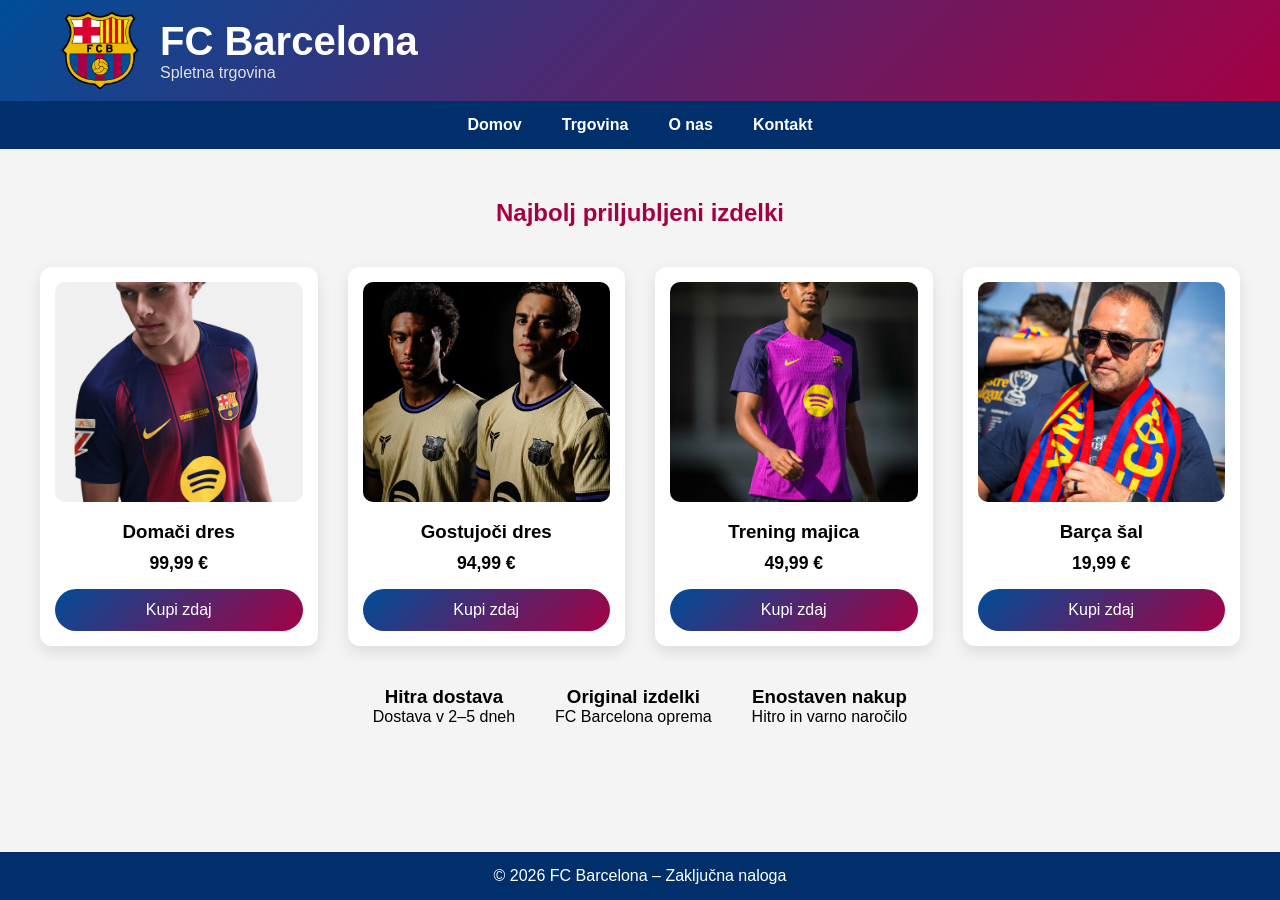
<file: index.html>
<!DOCTYPE html>
<html lang="sl">
<head>
    <meta charset="UTF-8">
    <title>FC Barcelona – Spletna trgovina</title>
    <link rel="stylesheet" href="style.css">
</head>
<body>

<header class="header">
    <div class="header-content">
        <img src="slike/logo.webp" alt="FC Barcelona logo" class="logo">

        <div class="header-text">
            <h1>FC Barcelona</h1>
            <p>Spletna trgovina</p>
        </div>
    </div>
</header>


<nav>
    <ul>
        <li><a href="#">Domov</a></li>
        <li><a href="trgovina.html">Trgovina</a></li>
        <li><a href="onas.html">O nas</a></li>
        <li><a href="kontakt.html">Kontakt</a></li>
    </ul>
</nav>

<main>
    <h2>Najbolj priljubljeni izdelki</h2>

    <div class="products">
       
        <div class="product">
            <img src="slike/dres-domaci.webp" alt="Domači dres">
            <h3>Domači dres</h3>
            <p class="price">99,99 €</p>
            <a href="PROCESOR.php?ImeIzdelek=Domači dres 2024/25">
            <button>Kupi zdaj</button>
        </a>
        </div>


        <div class="product">
            <img src="slike/dres-gostujoci.webp" alt="Gostujoči dres">
            <h3>Gostujoči dres</h3>
            <p class="price">94,99 €</p>
            <a href="PROCESOR.php?ImeIzdelek=Gostujoči dres">
            <button>Kupi zdaj</button>
        </a>
        </div>

        <div class="product">
            <img src="slike/trening-majca.webp" alt="Trening majica">
            <h3>Trening majica</h3>
            <p class="price">49,99 €</p>
            <a href="PROCESOR.php?ImeIzdelek=Trening majica">
            <button>Kupi zdaj</button>
        </a>
        </div>

        <div class="product">
            <img src="slike/sal.webp" alt="Barça šal">
            <h3>Barça šal</h3>
            <p class="price">19,99 €</p>
            <a href="PROCESOR.php?ImeIzdelek=Barça šal">
            <button>Kupi zdaj</button>
        </a>
        </div>

    </div>

<section class="features">

<div class="feature">
<h3>Hitra dostava</h3>
<p>Dostava v 2–5 dneh</p>
</div>

<div class="feature">
<h3>Original izdelki</h3>
<p>FC Barcelona oprema</p>
</div>

<div class="feature">
<h3>Enostaven nakup</h3>
<p>Hitro in varno naročilo</p>
</div>

</section>
</main>

<footer>
    <p>© 2026 FC Barcelona – Zaključna naloga</p>
</footer>

</body>
</html>
</file>
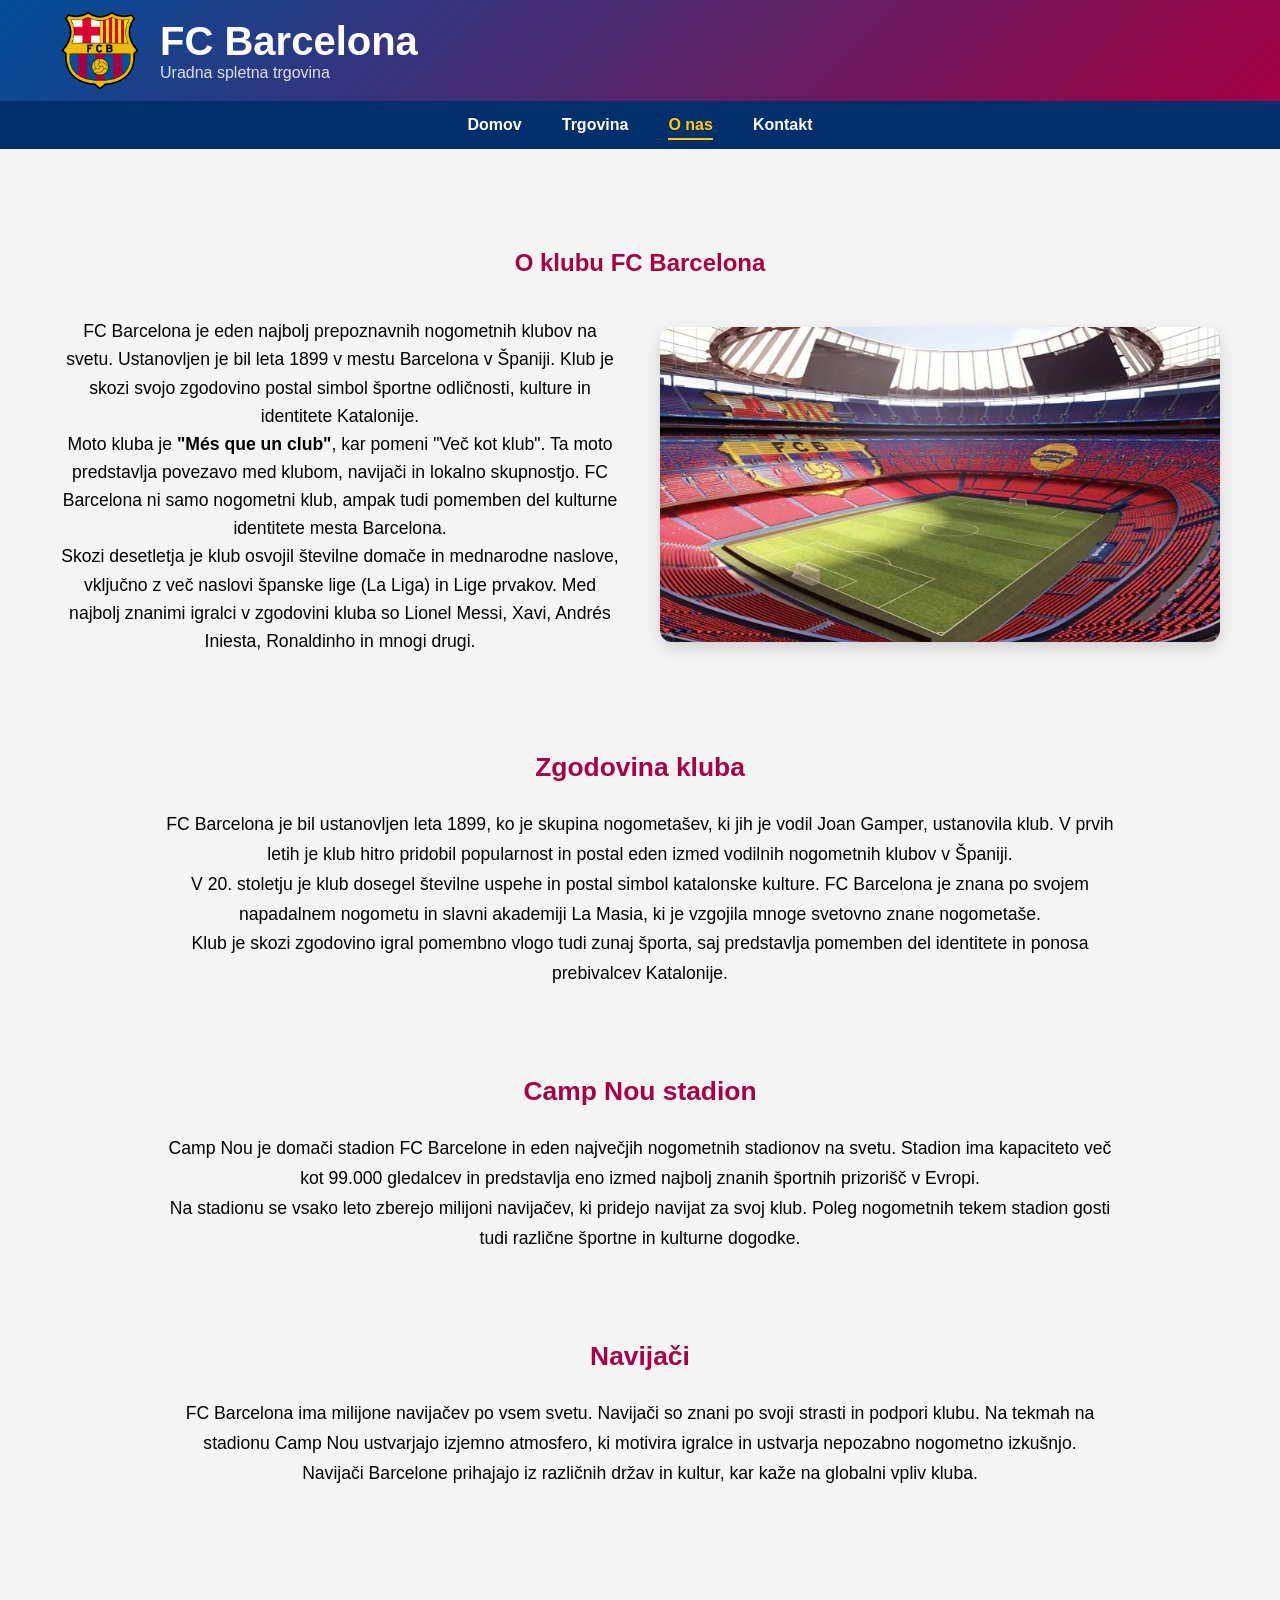
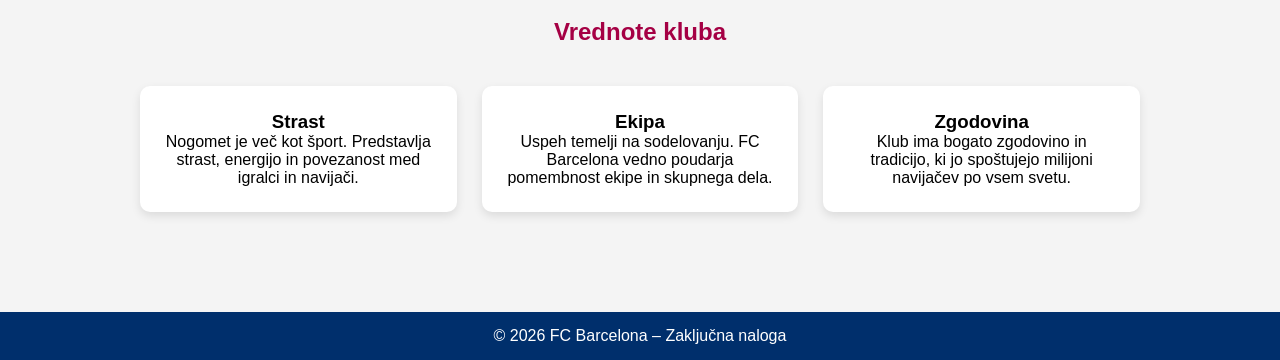
<file: onas.html>
<!DOCTYPE html>
<html lang="sl">
<head>
<meta charset="UTF-8">
<title>O nas – FC Barcelona</title>
<link rel="stylesheet" href="style.css">
</head>

<body>

<header class="header">
<div class="header-content">

<img src="slike/logo.webp" alt="FC Barcelona logo" class="logo">

<div class="header-text">
<h1>FC Barcelona</h1>
<p>Uradna spletna trgovina</p>
</div>

</div>
</header>

<nav>
<ul class="nav-links">
<li><a href="index.html">Domov</a></li>
<li><a href="trgovina.html">Trgovina</a></li>
<li><a href="onas.html" class="active">O nas</a></li>
<li><a href="kontakt.html">Kontakt</a></li>
</ul>
</nav>

<main>

<section class="about">

<h2>O klubu FC Barcelona</h2>

<div class="about-container">

<div class="about-text">

<p>
FC Barcelona je eden najbolj prepoznavnih nogometnih klubov na svetu.
Ustanovljen je bil leta 1899 v mestu Barcelona v Španiji. Klub je skozi
svojo zgodovino postal simbol športne odličnosti, kulture in identitete
Katalonije.
</p>

<p>
Moto kluba je <strong>"Més que un club"</strong>, kar pomeni
"Več kot klub". Ta moto predstavlja povezavo med klubom, navijači
in lokalno skupnostjo. FC Barcelona ni samo nogometni klub, ampak
tudi pomemben del kulturne identitete mesta Barcelona.
</p>

<p>
Skozi desetletja je klub osvojil številne domače in mednarodne
naslove, vključno z več naslovi španske lige (La Liga) in
Lige prvakov. Med najbolj znanimi igralci v zgodovini kluba so
Lionel Messi, Xavi, Andrés Iniesta, Ronaldinho in mnogi drugi.
</p>

</div>

<div class="about-image">
<img src="slike/stadion.webp" alt="Camp Nou stadion">
</div>

</div>

</section>


<section class="history">

<h2>Zgodovina kluba</h2>

<p>
FC Barcelona je bil ustanovljen leta 1899, ko je skupina nogometašev,
ki jih je vodil Joan Gamper, ustanovila klub. V prvih letih je klub
hitro pridobil popularnost in postal eden izmed vodilnih nogometnih
klubov v Španiji.
</p>

<p>
V 20. stoletju je klub dosegel številne uspehe in postal simbol
katalonske kulture. FC Barcelona je znana po svojem napadalnem
nogometu in slavni akademiji La Masia, ki je vzgojila mnoge
svetovno znane nogometaše.
</p>

<p>
Klub je skozi zgodovino igral pomembno vlogo tudi zunaj športa,
saj predstavlja pomemben del identitete in ponosa prebivalcev
Katalonije.
</p>

</section>


<section class="stadium">

<h2>Camp Nou stadion</h2>

<p>
Camp Nou je domači stadion FC Barcelone in eden največjih nogometnih
stadionov na svetu. Stadion ima kapaciteto več kot 99.000 gledalcev
in predstavlja eno izmed najbolj znanih športnih prizorišč v Evropi.
</p>

<p>
Na stadionu se vsako leto zberejo milijoni navijačev, ki pridejo
navijat za svoj klub. Poleg nogometnih tekem stadion gosti tudi
različne športne in kulturne dogodke.
</p>

</section>


<section class="fans">

<h2>Navijači</h2>

<p>
FC Barcelona ima milijone navijačev po vsem svetu. Navijači so znani
po svoji strasti in podpori klubu. Na tekmah na stadionu Camp Nou
ustvarjajo izjemno atmosfero, ki motivira igralce in ustvarja
nepozabno nogometno izkušnjo.
</p>

<p>
Navijači Barcelone prihajajo iz različnih držav in kultur,
kar kaže na globalni vpliv kluba.
</p>

</section>


<section class="values">

<h2>Vrednote kluba</h2>

<div class="values-grid">

<div class="value-card">
<h3>Strast</h3>
<p>
Nogomet je več kot šport. Predstavlja strast, energijo in
povezanost med igralci in navijači.
</p>
</div>

<div class="value-card">
<h3>Ekipa</h3>
<p>
Uspeh temelji na sodelovanju. FC Barcelona vedno poudarja
pomembnost ekipe in skupnega dela.
</p>
</div>

<div class="value-card">
<h3>Zgodovina</h3>
<p>
Klub ima bogato zgodovino in tradicijo, ki jo spoštujejo
milijoni navijačev po vsem svetu.
</p>
</div>

</div>

</section>

</main>

<footer>
<p>© 2026 FC Barcelona – Zaključna naloga</p>
</footer>

</body>
</html>
</file>
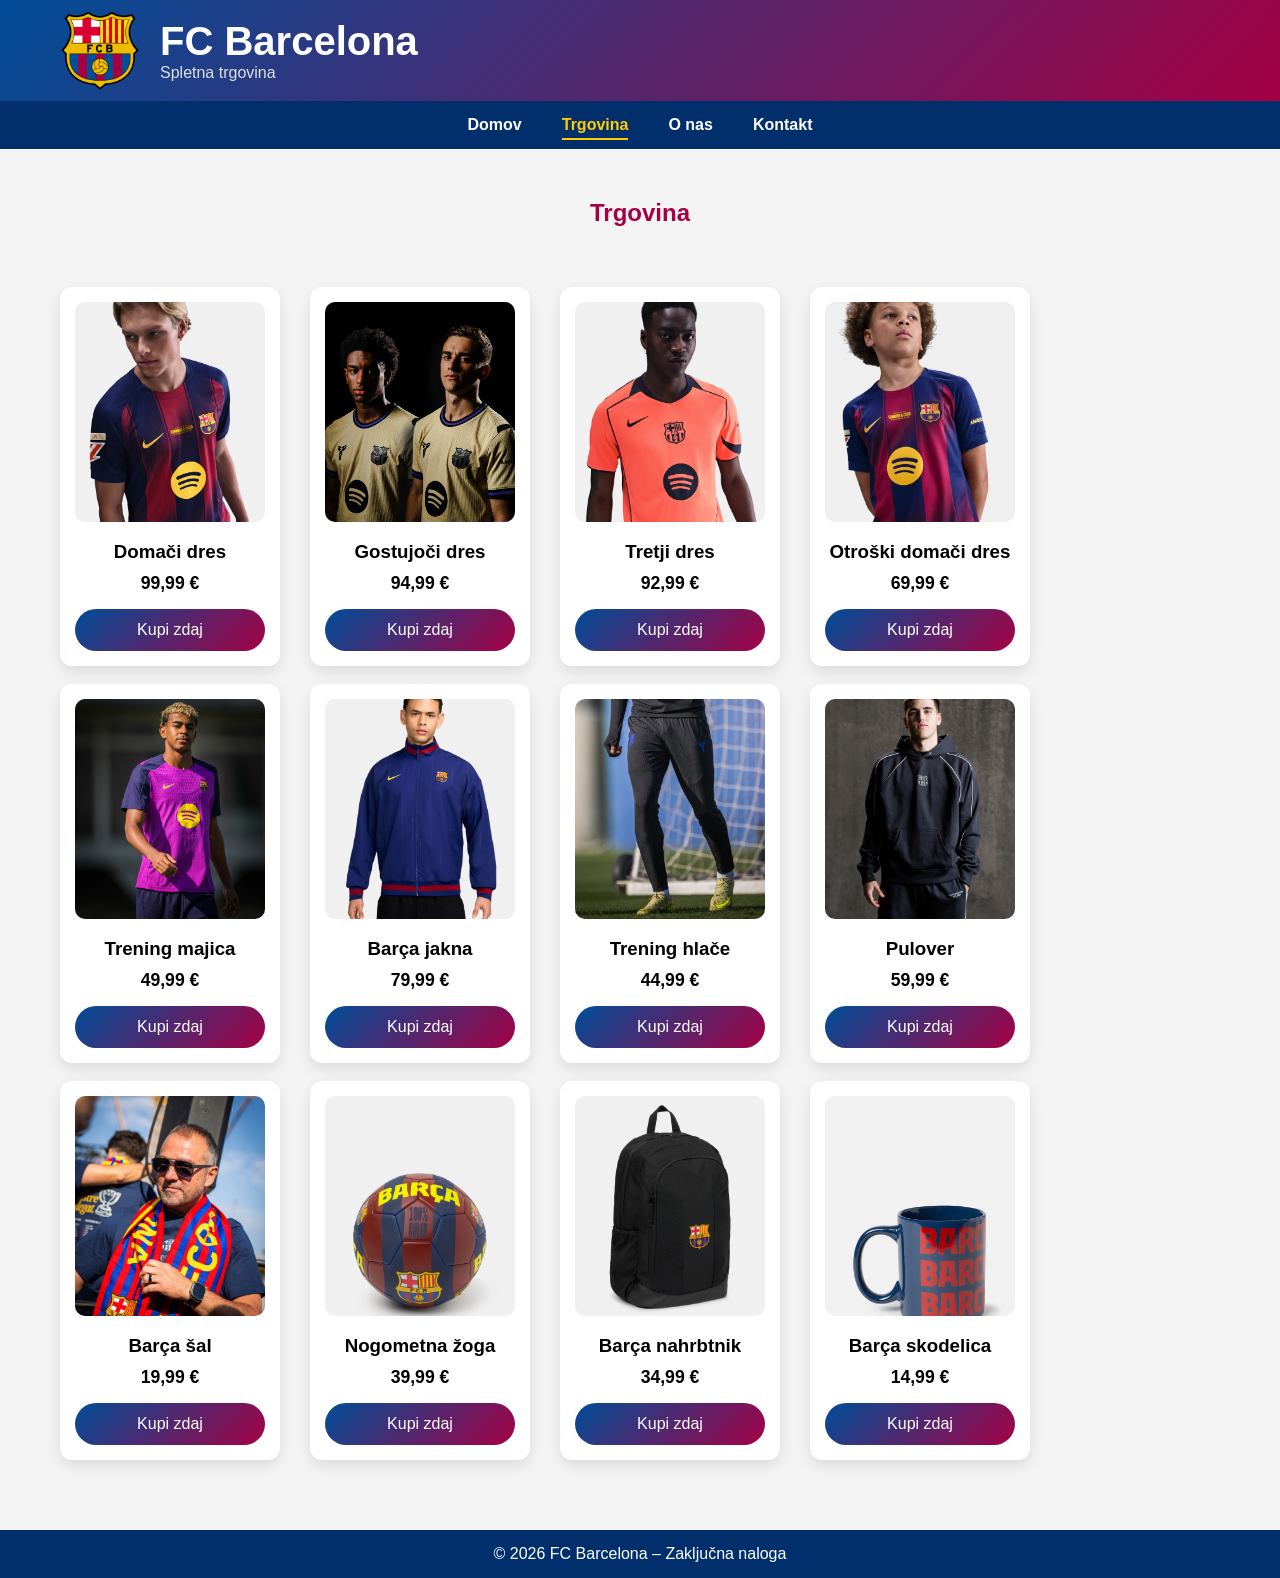
<file: trgovina.html>
<!DOCTYPE html>
<html lang="sl">
<head>
    <meta charset="UTF-8">
    <title>Trgovina – FC Barcelona</title>
    <link rel="stylesheet" href="style.css">
</head>
<body>

<header class="header">
    <div class="header-content">
        <img src="slike/logo.webp" alt="FC Barcelona logo" class="logo">
        <div class="header-text">
            <h1>FC Barcelona</h1>
            <p>Spletna trgovina</p>
        </div>
    </div>
</header>

<nav>
    <ul class="nav-links">
        <li><a href="index.html">Domov</a></li>
        <li><a href="trgovina.html" class="active">Trgovina</a></li>
        <li><a href="onas.html">O nas</a></li>
        <li><a href="kontakt.html">Kontakt</a></li>
    </ul>
</nav>

<main>
    <h2>Trgovina</h2>
    <div class="shop-container">
        <section class="shop-content">

            <section id="dresi" class="category-section">
                <div class="products">

                    <div class="product">
                        <img src="slike/dres-domaci.webp" alt="Domači dres">
                        <h3>Domači dres</h3>
                        <p class="price">99,99 €</p>
                        <a href="PROCESOR.php?ImeIzdelek=Domači dres 2024/25">
                        <button>Kupi zdaj</button>
                    </a>
                    </div>

                    <div class="product">
                        <img src="slike/dres-gostujoci.webp" alt="Gostujoči dres">
                        <h3>Gostujoči dres</h3>
                        <p class="price">94,99 €</p>
                        <a href="PROCESOR.php?ImeIzdelek=Gostujoči dres">
                        <button>Kupi zdaj</button>
                    </a>
                    </div>

                    <div class="product">
                        <img src="slike/dres-tretji.webp" alt="Tretji dres">
                        <h3>Tretji dres</h3>
                        <p class="price">92,99 €</p>
                        <a href="PROCESOR.php?ImeIzdelek=Tretji dres">
                        <button>Kupi zdaj</button>
                    </a>
                    </div>

                    <div class="product">
                        <img src="slike/dres-otroski.webp" alt="Otroški dres">
                        <h3>Otroški domači dres</h3>
                        <p class="price">69,99 €</p>
                        <a href="PROCESOR.php?ImeIzdelek=Otroški dres">
                        <button>Kupi zdaj</button>
                    </a>
                    </div>

                </div>
            </section>
            <br>
            <section id="trening" class="category-section">
                <div class="products">

                    <div class="product">
                        <img src="slike/trening-majca.webp" alt="Trening majica">
                        <h3>Trening majica</h3>
                        <p class="price">49,99 €</p>
                        <a href="PROCESOR.php?ImeIzdelek=Trening majica">
                            <button>Kupi zdaj</button>
                        </a>
                    </div>

                    <div class="product">
                        <img src="slike/jakna.webp" alt="Barça jakna">
                        <h3>Barça jakna</h3>
                        <p class="price">79,99 €</p>
                        <a href="PROCESOR.php?ImeIzdelek=Jakna">
                            <button>Kupi zdaj</button>
                        </a>
                    </div>

                    <div class="product">
                        <img src="slike/trening-hlace.webp" alt="Trening hlače">
                        <h3>Trening hlače</h3>
                        <p class="price">44,99 €</p>
                        <a href="PROCESOR.php?ImeIzdelek=Trening hlače">
                            <button>Kupi zdaj</button>
                        </a>
                    </div>

                    <div class="product">
                        <img src="slike/pulover.webp" alt="Pulover">
                        <h3>Pulover</h3>
                        <p class="price">59,99 €</p>
                        <a href="PROCESOR.php?ImeIzdelek=Pulover">
                            <button>Kupi zdaj</button>
                        </a>
                    </div>

                </div>
            </section>
            <br>
            <section id="navijaska" class="category-section">
                <div class="products">

                    <div class="product">
                        <img src="slike/sal.webp" alt="Barça šal">
                        <h3>Barça šal</h3>
                        <p class="price">19,99 €</p>
                        <a href="PROCESOR.php?ImeIzdelek=Barça šal">
                        <button>Kupi zdaj</button>
                    </a>
                    </div>

                    <div class="product">
                        <img src="slike/zoga.webp" alt="Nogometna žoga">
                        <h3>Nogometna žoga</h3>
                        <p class="price">39,99 €</p>
                        <a href="PROCESOR.php?ImeIzdelek=Nogometna žoga">
                            <button>Kupi zdaj</button>
                        </a>
                    </div>

                    <div class="product">
                        <img src="slike/nahrbtnik.webp" alt="Barça nahrbtnik">
                        <h3>Barça nahrbtnik</h3>
                        <p class="price">34,99 €</p>
                        <a href="PROCESOR.php?ImeIzdelek=Barça nahrbtnik">
                            <button>Kupi zdaj</button>
                        </a>
                    </div>

                    <div class="product">
                        <img src="slike/skodelica.webp" alt="Barça skodelica">
                        <h3>Barça skodelica</h3>
                        <p class="price">14,99 €</p>
                        <a href="PROCESOR.php?ImeIzdelek=Barça skodelica">
                            <button>Kupi zdaj</button>
                        </a>
                    </div>

                </div>
            </section>

        </section>
    </div>
</main>

<footer>
    <p>© 2026 FC Barcelona – Zaključna naloga</p>
</footer>

</body>
</html>
</file>
<file: style.css>
html{
scroll-behavior:smooth;
}

* {
    margin: 0;
    padding: 0;
    box-sizing: border-box;
    font-family: Arial, Helvetica, sans-serif;
}

/* Layout – footer vedno spodaj */
body {
    min-height: 100vh;
    display: flex;
    flex-direction: column;
    background-color: #f4f4f4;
}

/* HEADER */
.header {
    background: linear-gradient(135deg, #004d98, #a50044);
    padding: 10px 40px;
}

.header-content {
    display: flex;
    align-items: center;
    max-width: 1200px;
	padding-left: 20px;
}

.logo {
    width: 80px;
    height: auto;
    margin-right: 20px;
}

.header-text h1 {
    color: white;
    font-size: 2.5rem;
}

.header-text p {
    color: #e0e0e0;
    font-size: 1rem;
}

/* NAV */
nav {
    background-color: #002f6c;
}

nav ul {
    list-style: none;
    display: flex;
    justify-content: center;
}

nav li {
    margin: 15px 20px;
}

nav a {
    color: white;
    text-decoration: none;
    font-weight: bold;
}

nav a:hover {
    color: #ffcc00;
}

/* MAIN */
main {
    flex: 1;
    padding: 50px 30px;
    text-align: center;
}

main h2 {
    margin-bottom: 40px;
    color: #a50044;
}

/* PRODUCTS GRID */
.products {
    display: grid;
    grid-template-columns: repeat(auto-fit, minmax(220px, 1fr));
    gap: 30px;
    max-width: 1200px;
    margin: auto;
}

/* PRODUCT CARD */
.product {
    background-color: white;
    border-radius: 12px;
    padding: 15px;
    box-shadow: 0 6px 15px rgba(0,0,0,0.1);
    transition: transform 0.3s;
}

.product:hover {
    transform: translateY(-5px);
}

.product img {
    width: 100%;
    height: 220px;        /* VEČJE okno */
    object-fit: cover;   /* lep “shop look” */
    border-radius: 10px;
    margin-bottom: 15px;
}



.product h3 {
    margin-bottom: 10px;
}

.price {
    font-size: 1.1rem;
    font-weight: bold;
    margin-bottom: 15px;
}

/* BUTTON */
.product button {
    background: linear-gradient(135deg, #004d98, #a50044);
    color: white;
    border: none;
    padding: 12px;
    width: 100%;
    border-radius: 25px;
    font-size: 1rem;
    cursor: pointer;
    transition: opacity 0.3s, transform 0.2s;
}

.product button:hover {
    opacity: 0.9;
    transform: scale(1.03);
}

/* FOOTER */
footer {
    background-color: #002f6c;
    color: white;
    text-align: center;
    padding: 15px;
}

.nav-links a.active {
    color: #ffcc00;
    border-bottom: 2px solid #ffcc00;
    padding-bottom: 5px;
}


.shop-container{
display:flex;
gap:40px;
max-width:1200px;
margin:auto;
}

.shop-filter{
width:200px;
text-align:left;
}

.shop-filter h3{
margin-bottom:15px;
}

.shop-filter ul{
list-style:none;
}

.shop-filter li{
margin-bottom:10px;
}

.shop-filter a{
text-decoration:none;
color:#002f6c;
font-weight:bold;
}

.shop-filter a:hover{
color:#a50044;
}







/* O NAS */









.about{
max-width:1200px;
margin:auto;
padding:50px 20px;
}

.about-container{
display:flex;
gap:40px;
align-items:center;
margin-top:30px;
}

.about-text{
flex:1;
font-size:1.1rem;
line-height:1.6;
}

.about-image{
flex:1;
}

.about-image img{
width:100%;
border-radius:12px;
box-shadow:0 6px 15px rgba(0,0,0,0.15);
}

.values{
background:#f4f4f4;
padding:50px 20px;
margin-top:40px;
}

.values-grid{
display:grid;
grid-template-columns:repeat(auto-fit,minmax(220px,1fr));
gap:25px;
max-width:1000px;
margin:auto;
margin-top:30px;
}

.value-card{
background:white;
padding:25px;
border-radius:10px;
box-shadow:0 4px 10px rgba(0,0,0,0.1);
text-align:center;
}


.history,
.stadium,
.fans{
max-width:1000px;
margin:auto;
padding:40px 20px;
line-height:1.7;
font-size:1.1rem;
}

.history h2,
.stadium h2,
.fans h2{
margin-bottom:20px;
color:#a50044;
}











/* KONTAKT */





.contact-page {
    max-width: 1200px;
    margin: auto;
    padding: 50px 20px;
}

.contact-page h2 {
    text-align: center;
    color: #a50044;
    margin-bottom: 15px;
}

.contact-intro {
    text-align: center;
    max-width: 700px;
    margin: 0 auto 40px auto;
    line-height: 1.6;
}

.contact-container {
    display: flex;
    gap: 40px;
    align-items: flex-start;
}

.contact-info,
.contact-form-box {
    flex: 1;
    background: white;
    padding: 25px;
    border-radius: 12px;
    box-shadow: 0 4px 10px rgba(0,0,0,0.08);
}

.contact-info h3,
.contact-form-box h3 {
    margin-bottom: 20px;
    color: #004d98;
}

.contact-info p {
    margin-bottom: 12px;
    line-height: 1.6;
}

.contact-map {
    margin-top: 20px;
}

.contact-map img {
    width: 100%;
    border-radius: 10px;
}

.contact-form {
    display: flex;
    flex-direction: column;
}

.contact-form label {
    margin-bottom: 8px;
    font-weight: bold;
}

.contact-form input,
.contact-form textarea {
    margin-bottom: 18px;
    padding: 12px;
    border: 1px solid #ccc;
    border-radius: 8px;
    font-size: 1rem;
}

.contact-form input:focus,
.contact-form textarea:focus {
    outline: none;
    border-color: #004d98;
}

.contact-form button {
    background: linear-gradient(135deg, #004d98, #a50044);
    color: white;
    border: none;
    padding: 12px;
    border-radius: 25px;
    font-size: 1rem;
    cursor: pointer;
    transition: 0.3s;
}

.contact-form button:hover {
    opacity: 0.9;
    transform: scale(1.02);
}





.shop-container{
display:flex;
gap:40px;
max-width:1200px;
margin:auto;
padding:20px;
}

/* SIDEBAR */
.sidebar{
width:220px;
background:white;
padding:20px;
border-radius:12px;
box-shadow:0 4px 10px rgba(0,0,0,0.08);
height:fit-content;
position:sticky;
top:20px;
}

.sidebar h3{
margin-bottom:15px;
color:#a50044;
}

.sidebar ul{
list-style:none;
padding:0;
}

.sidebar li{
margin-bottom:12px;
}

.sidebar a{
text-decoration:none;
color:#004d98;
font-weight:600;
transition:0.2s;
}

.sidebar a:hover{
color:#a50044;
padding-left:5px;
}

/* DESNI DEL */
.products-section{
flex:1;
}

.products-section h2{
margin-top:40px;
margin-bottom:20px;
color:#a50044;
}



/*Prednosti*/
.features{
display:flex;
justify-content:center;
gap:40px;
padding:40px;
background:#f4f4f4;
}

.feature{
text-align:center;
}
</file>
